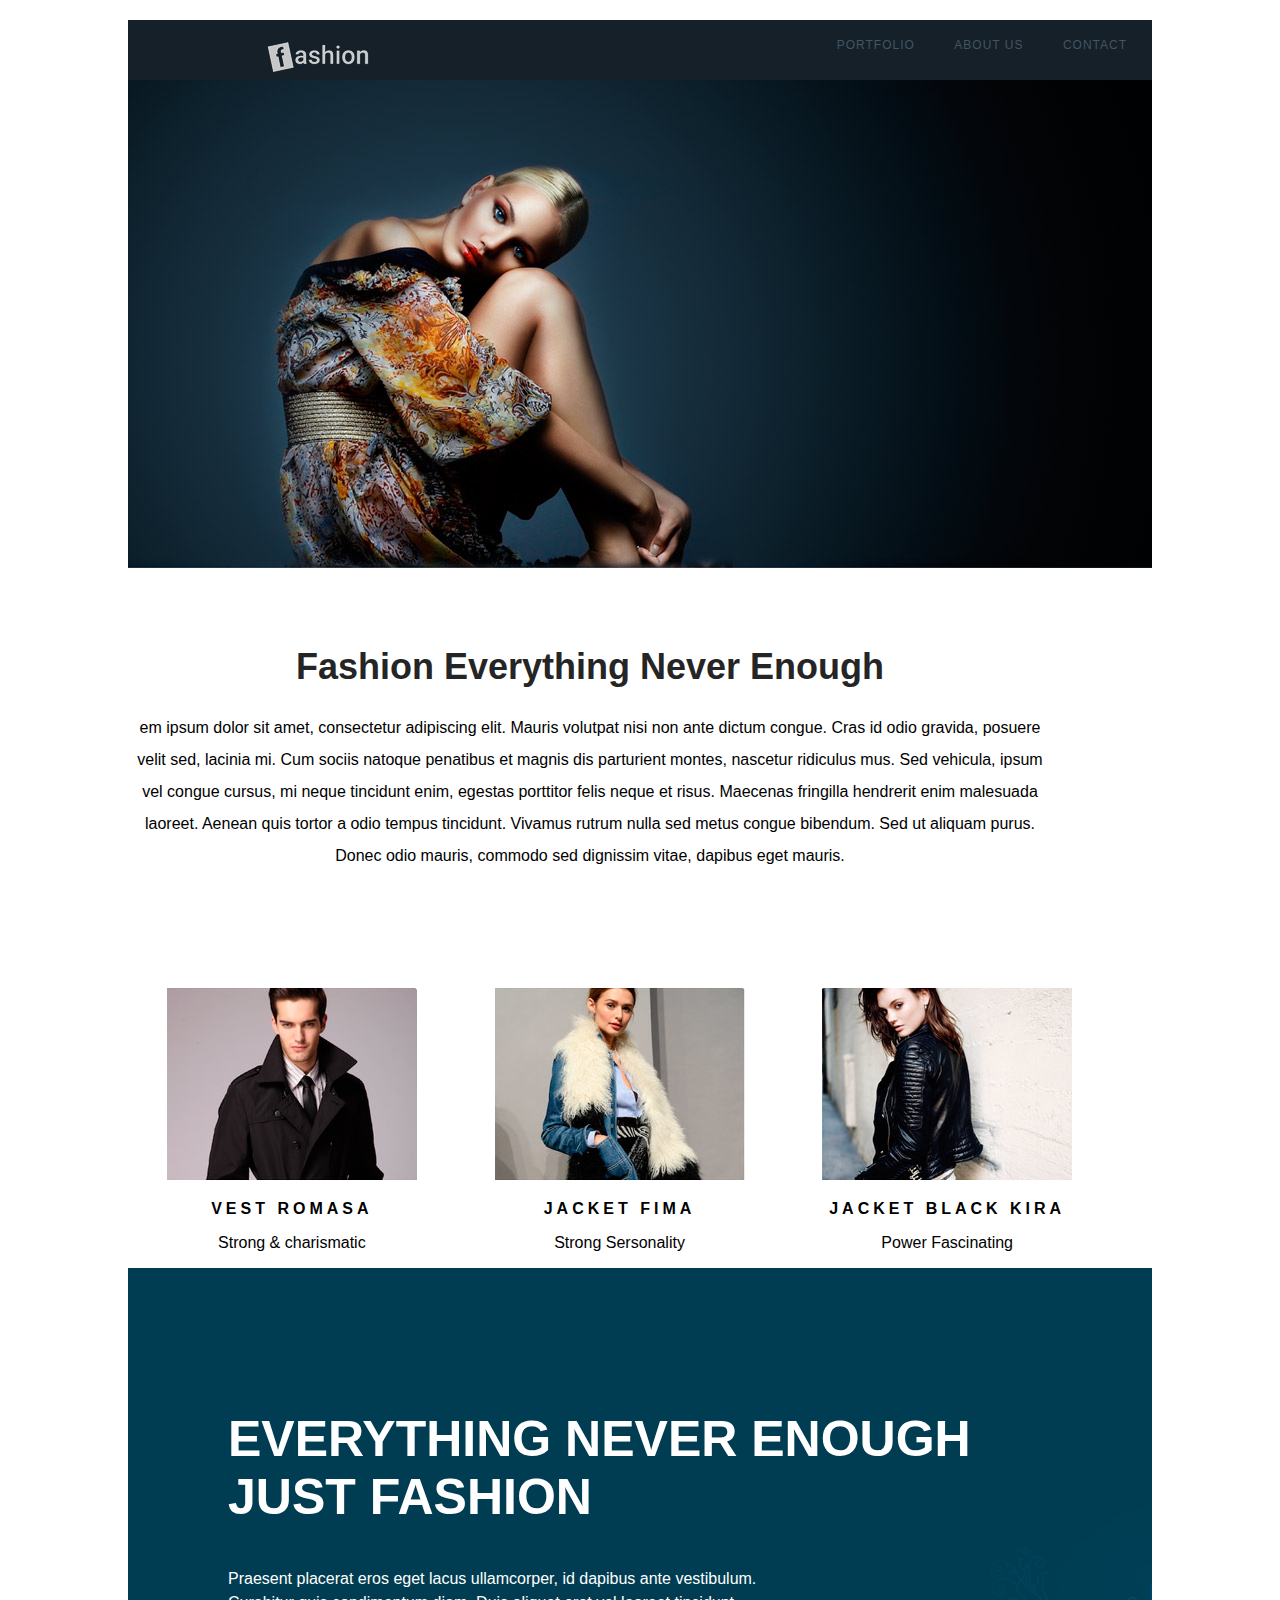
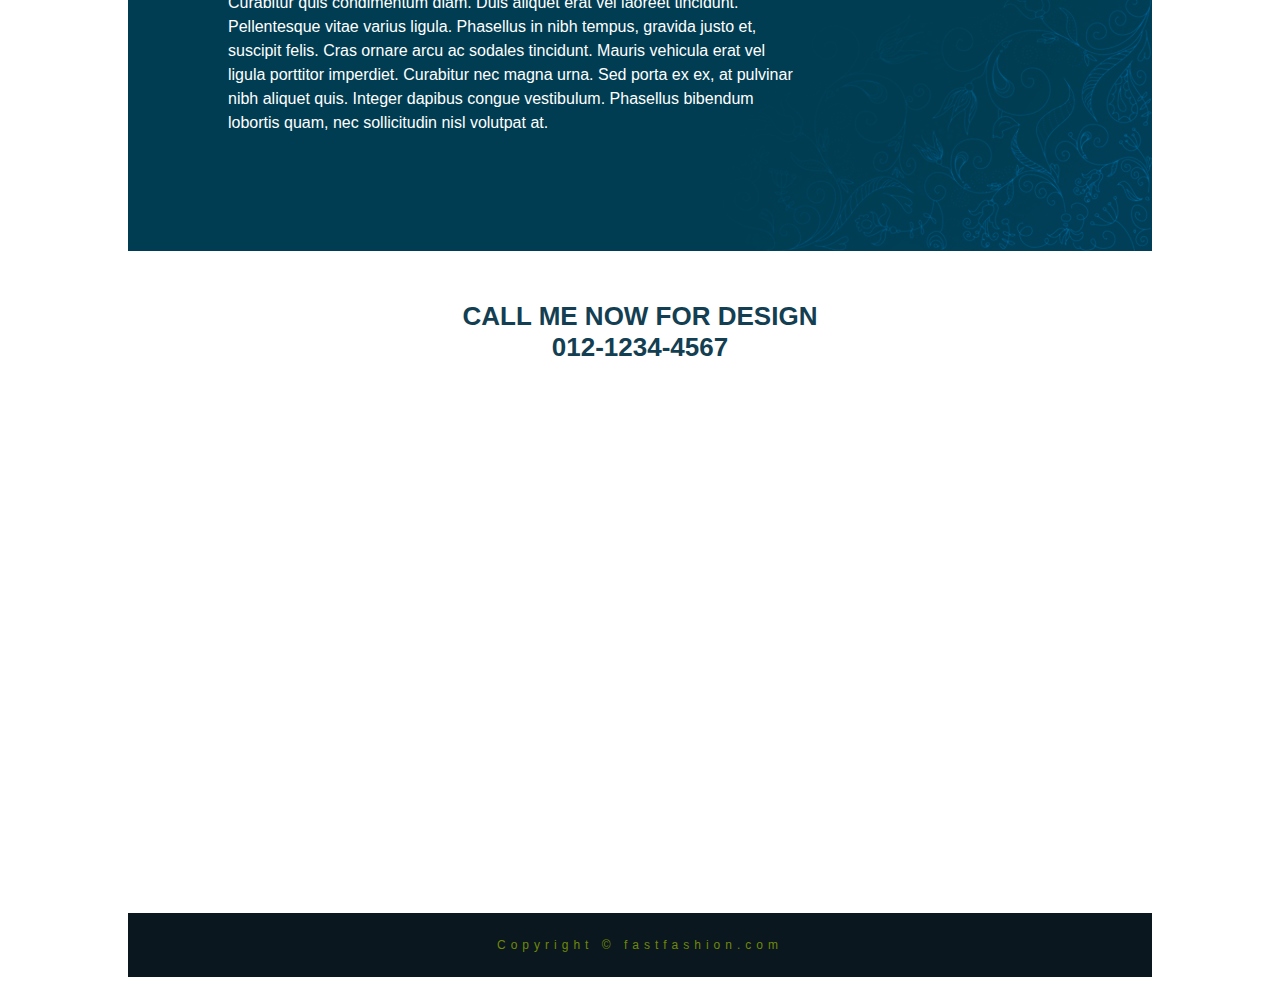
<file: Projeto Fashion/index.html>
<!doctype html>
<!-- doctype informa ao agente de usuario a versão do html que deve ser renderizada-->
<html lang="pt-br">
    <head>
        <title> Fashion </title>
        <meta charset="utf-8">
        <meta name="author" content="Daniel">
        <meta name="description" content="descrição bacanuda">
        <meta name="keywords" content="html5, tecnologia">
        <link rel="stylesheet" href="css/estilo.css">
    </head>
    <body>
        <div id="principal">
        
            <header class="header-top">
                <img class="logotipo" src="imagens/logo.png" alt="Logotipo Fashion">
            
                <nav class="header-nav">
                    <ul>
                        <li><a href="#">Portfolio</a></li>
                        <li><a href="#">About us</a></li>
                        <li><a href="#">Contact</a></li>
                    </ul>
                    </nav> 
                 </header>
                <img src="imagens/topo.jpg" alt="modelo feminina vestindo roupa x">
            
            <article class="portfolio">
                <h1>Fashion Everything Never Enough</h1>

<p>em ipsum dolor sit amet, consectetur adipiscing elit. Mauris volutpat nisi non ante dictum congue. Cras id odio gravida, posuere velit sed, lacinia mi. Cum sociis natoque penatibus et magnis dis parturient montes, nascetur ridiculus mus. Sed vehicula, ipsum vel congue cursus, mi neque tincidunt enim, egestas porttitor felis neque et risus. Maecenas fringilla hendrerit enim malesuada laoreet. Aenean quis tortor a odio tempus tincidunt. Vivamus rutrum nulla sed metus congue bibendum. Sed ut aliquam purus. Donec odio mauris, commodo sed dignissim vitae, dapibus eget mauris.</p>   
            </article>
           
            <section class="galery">
                <article class="galerry-card">
                
                    <img src="imagens/modelo1.jpg" alt="modelo 1">
                    <p class="gallery-title">Vest Romasa </p>
                    <p class="gallery-text">Strong &amp; charismatic</p>
                </article>
            
                 <article class="galerry-card">
                
                    <img src="imagens/modelo2.jpg" alt="modelo 2">
                    <p class="gallery-title">Jacket Fima </p>
                    <p class="gallery-text">Strong Sersonality</p>
                </article>
                
                 <article class="galerry-card">
                
                    <img src="imagens/modelo3.jpg" alt="modelo 3">
                    <p class="gallery-title">Jacket Black Kira  </p>
                    <p class="gallery-text">Power Fascinating</p>
                </article>
                </section>
            
                <article class="about">
                    <h2>Everything Never Enough <br/>Just Fashion</h2>
                    <p>Praesent placerat eros eget lacus ullamcorper, id dapibus ante vestibulum. Curabitur quis condimentum diam. Duis aliquet erat vel laoreet tincidunt. Pellentesque vitae varius ligula. Phasellus in nibh tempus, gravida justo et, suscipit felis. Cras ornare arcu ac sodales tincidunt. Mauris vehicula erat vel ligula porttitor imperdiet. Curabitur nec magna urna. Sed porta ex ex, at pulvinar nibh aliquet quis. Integer dapibus congue vestibulum. Phasellus bibendum lobortis quam, nec sollicitudin nisl volutpat at.</p>
                </article>
            <div id="contact">
                <address>Call me now for design<br>
                    012-1234-4567</address>
            </div>
            
            <div class="maps">
            <iframe src="https://www.google.com/maps/embed?pb=!1m18!1m12!1m3!1d234579.4493846792!2d-46.95448493170849!3d-23.268404899966804!2m3!1f0!2f0!3f0!3m2!1i1024!2i768!4f13.1!3m3!1m2!1s0x94cf24293cc00531%3A0xf686a1c1163c6bbb!2zSnVuZGlhw60sIFNQ!5e0!3m2!1spt-BR!2sbr!4v1554658651280!5m2!1spt-BR!2sbr" width="100%" height="450" frameborder="0" style="border:0" allowfullscreen></iframe>
            </div>
            
            <footer class="rodape">
            Copyright &copy; fastfashion.com
            </footer>
        
        </div>
    </body>
</html>
</file>
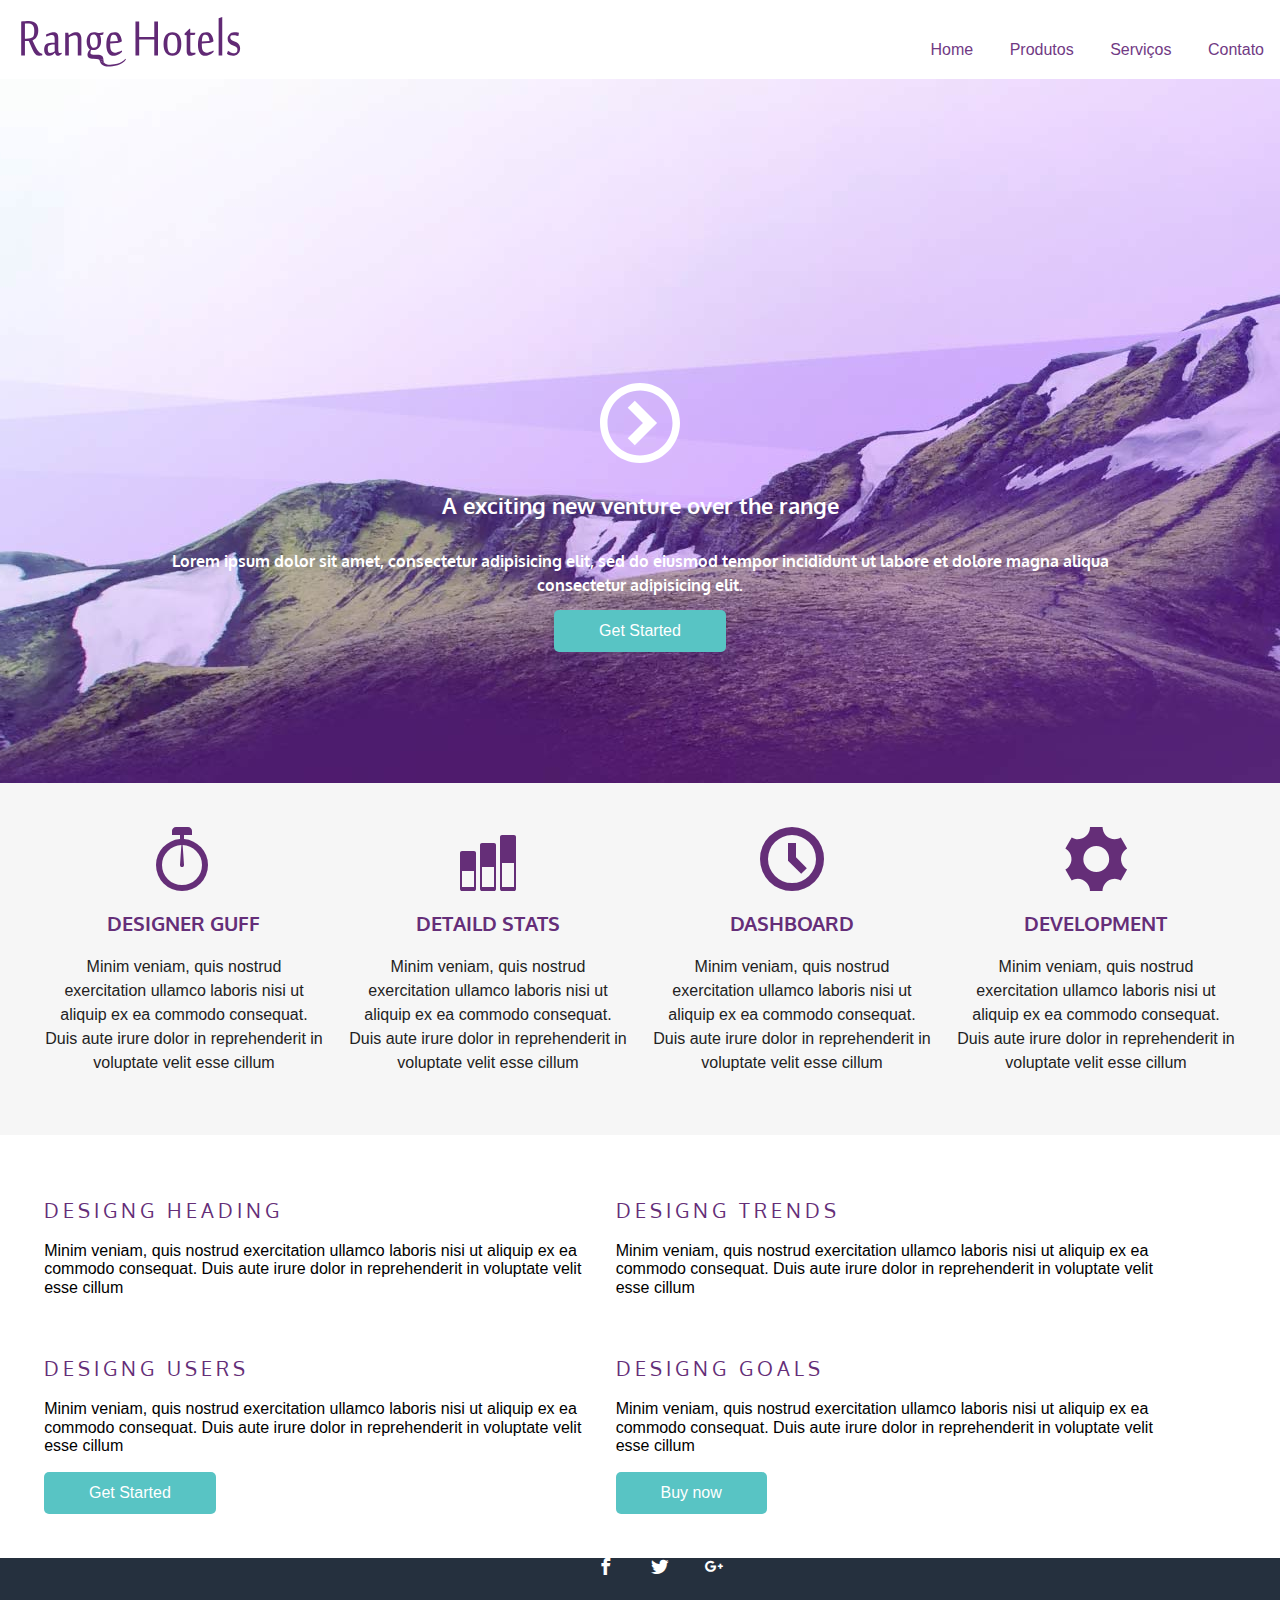
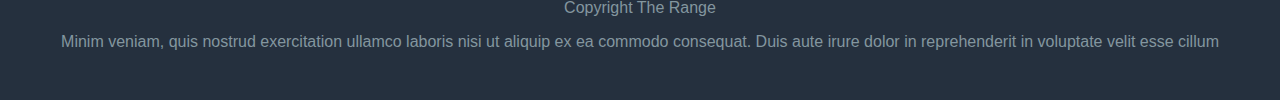
<file: Projeto Responsivo/index.html>
﻿<!doctype html>
<html lang="pt-br">
<head>
    <meta charset="utf-8">
    <title>Responsivo</title>
    <link href='http://fonts.googleapis.com/css?family=Oxygen:400,300,700' rel='stylesheet' type='text/css'>
    
    <link href="css/normalize.css" rel="stylesheet">
    <link href="css/Estilo.css" rel="stylesheet">
    <link href="icomoon/style.css" rel="stylesheet">
    
</head>

<body>

	
    <header class="top-header clearfix">
        <img src="images/logo_mob.svg" alt="Logotipo range hotels" class="top-header-logo">
        
        <nav class="top-nav">
            <ul>
                <li><a href="#">Home</a></li>
                <li><a href="#">Produtos</a></li>
                <li><a href="#">Serviços</a></li>
                <li><a href="#">Contato</a></li>
            </ul>
        </nav>
    
    </header>
    
    <section class="top-content">
        <div class="icon-play">
            <img src="images/icon_play.svg" alt="">
        </div>
        <h1 class="top-content-title"> A exciting new venture over the range</h1>
        <h2 class="top-content-subtitle">Lorem ipsum dolor sit amet, consectetur adipisicing elit, sed do eiusmod tempor incididunt ut labore et dolore magna aliqua consectetur adipisicing elit.</h2>
        
        <a href="#" class="button">  Get Started </a>
    </section>
   
    <section class="midle-content clearfix row">
    
        <article class="col-1-4">
            <span class="icon-stopwatch"></span>
            <h3 class="midle-content-title">Designer Guff</h3>
            <p>Minim veniam, quis nostrud exercitation ullamco laboris nisi ut aliquip ex ea commodo consequat. Duis aute irure dolor in reprehenderit in voluptate velit esse cillum</p>
        </article>
        
        <article class="col-1-4">
            <span class="icon-stats-bars2"></span>
            <h3 class="midle-content-title"> Detaild Stats</h3>
            <p>Minim veniam, quis nostrud exercitation ullamco laboris nisi ut aliquip ex ea commodo consequat. Duis aute irure dolor in reprehenderit in voluptate velit esse cillum</p>
        </article>
        
        <article class="col-1-4">
            <span class="icon-clock"></span>
            <h3 class="midle-content-title"> Dashboard</h3>
            <p> Minim veniam, quis nostrud exercitation ullamco laboris nisi ut aliquip ex ea commodo consequat. Duis aute irure dolor in reprehenderit in voluptate velit esse cillum</p>
        </article>
        
         <article class="col-1-4">
             <span class="icon-cog"></span>
            <h3 class="midle-content-title"> Development</h3>
            <p>Minim veniam, quis nostrud exercitation ullamco laboris nisi ut aliquip ex ea commodo consequat. Duis aute irure dolor in reprehenderit in voluptate velit esse cillum</p>
        </article>
        
    
        
    </section>
    
    <section class="main-content row">
    
        
        <article class="main-content-article col-1-2">
            <h3 class="main-content-title"> Designg Heading</h3>
            <p>Minim veniam, quis nostrud exercitation ullamco laboris nisi ut aliquip ex ea commodo consequat. Duis aute irure dolor in reprehenderit in voluptate velit esse cillum</p>
        </article>
        
         <article class="main-content-article col-1-2">
            <h3 class="main-content-title"> Designg Trends</h3>
            <p>Minim veniam, quis nostrud exercitation ullamco laboris nisi ut aliquip ex ea commodo consequat. Duis aute irure dolor in reprehenderit in voluptate velit esse cillum</p>
        </article>
        
        
        <article class="main-content-article clearfix col-1-2">
            <h3 class="main-content-title">Designg Users </h3>
            <p>Minim veniam, quis nostrud exercitation ullamco laboris nisi ut aliquip ex ea commodo consequat. Duis aute irure dolor in reprehenderit in voluptate velit esse cillum</p>
            
            <a href="%" class="button">Get Started </a>
        </article>
        
        
        <article class="main-content-article clearfix col-1-2">
            <h3 class="main-content-title">Designg Goals</h3>
            <p> Minim veniam, quis nostrud exercitation ullamco laboris nisi ut aliquip ex ea commodo consequat. Duis aute irure dolor in reprehenderit in voluptate velit esse cillum</p>
              <a href="%" class="button">Buy now</a>
        </article>
        
        
    </section>
           

    <footer class="footer">
        <ul class="footer-menushare">
            <li><a href="#" class="icon-facebook"><span class="hidden">Facebook</span></a></li>
            <li><a href="#" class="icon-twitter"><span class="hidden">Twitter</span></a></li>
            <li><a href="#" class="icon-google-plus"><span class="hidden">Google plus</span></a></li>
        </ul>
        <p>Copyright The Range</p>
        <p>Minim veniam, quis nostrud exercitation ullamco laboris nisi ut aliquip ex ea commodo consequat. Duis aute irure dolor in reprehenderit in voluptate velit esse cillum</p>
    </footer>
    

</body>
</html>
</file>
<file: Projeto Fashion/css/estilo.css>
body{
    font-family: tahoma, arial, sans-serif; /**/
    margin: 0px; /*zerando a margin que já vem por padrão com valor*/
    padding: 0px; /*zerando o pading pelo mesmo motivo*/
}

#principal{
    width: 1024px; /*falando o espaço que ira ocupar no navegador*/
    margin: 20px auto; /*centralizando a minha imagem*/
}

.header-top{
    height: 60px; /*definindo a altura do meu menu*/
    background: #162028; /**/
    position: relative;
}
.logotipo{
    margin: 20px 0 0 135px; /*espaçamento da minha imagem*/
}
.header-nav{
    position: absolute;
    top: 5px;
    right: 0;
    height: 100%;
}
.header-nav ul{
    margin: 0;
    padding: 0;
}
.header-nav li{
    list-style: none; /* tirando o efeito da lista */
    display: inline-block; /* coloando a lista em linha e dividida em bolocos */
    margin-right: 15px;
    padding: 10px;
}
.header-nav a{
    color: #425564; /* tirando a cor azul do link*/
    text-decoration: none; /* tirando a decoração no link*/
    text-transform: uppercase; /*colocando tudo em maiusculo*/
    font-size: 12px; /* tamanho da fonte*/
    letter-spacing: 1px; /*espaçamento das letras*/
    transition: color .3s linear; /* transição para quando eu passar o mouse em cima do link */
}

.header-nav a:hover{ /* efeito para quando passar o mouse em cima do meu link */
    color: white;
}


.portfolio{
    padding: 50px 100px 100px 0;
    text-align: center;  
}
.portfolio h1{
    font-size: 36px;
    color: #252525;
}
.portfolio p {
    font-size: 16px;
    line-height: 2; /* margin top e bootom para o meu texto */
    
}
.galerry{
    color: #555;
    padding: 0 100px 50px 100px;
}
.galerry-card{
    width: 32%; /* deixando meus cards com 32% do tamanho */
    float: left; /*  */
    text-align: center;
    

}
.gallery-title{
    text-transform: uppercase;
    letter-spacing: 4px;
    font-size: 16px;
    font-weight: bold; /* efeito para o texto */
    
}
.about{
    overflow: auto;
    background-color: #003d52;
    padding: 100px;
    color: white;
    background-image: url(..//imagens/bg_detalhe.png);
    background-repeat: no-repeat; /* para a imagem não se repetir */
    background-position: right bottom; /* centralizando a imagem */
}
.about h2{
    text-transform: uppercase;
    font-size: 50px;
    font width: normal; /* tirando o negrito / efeito*/
}
.about p {
    line-height: 1.5;
    width: 70%;
}

#contact{
    margin: 50px 0;
}
#contact address{
    color: #143f52;
    text-transform: uppercase;
    font-size: 26px;
    font-style: normal;
    text-align: center;
    font-weight: bold;
}
.maps{
    width: 100%;
    height: 450px;
    margin-top: 20px;
}

.rodape{
    margin-top: 50px;
    background: #0b171f;
    padding: 25px;
    font-size: 12px;
    color: #6f8907;
    letter-spacing: 5px;
    text-align: center;
}
</file>
<file: Projeto Responsivo/css/Estilo.css>
@charset "UTF-8";

html{
    font-family: sans-serif;
}
h1, h2, h3, h4, h5, h6{
    font-family: "Oxygen", arial;
    
}
.clearfix:after, .row:after{
    content: '';
    display: block;
    clear: both;
}
.icon-play{
    height: 5em;
    display: none;
}
.icon-play img{
    max-width: 100%;
    max-height: 100%;
}
.button{
    text-decoration: none;
    display: inline-block;
    padding: .75em 2.8em;
    background: #58c4c4;
    border-radius: 5px;
    color: white;
}
.button:hover{
    background: #37a0a0;
    transition: .2s;
}
.top-header{
    text-align: center;
}
.top-header-logo{
    margin: .5em;
}
.top-nav{
    background: #612674;
    text-align: center;
}
.top-nav ul{
    margin: 0;
    padding: 0;
    list-style: none;
}
.top-nav a{
    color: white;
    text-decoration: none;
    padding: 1em;
    display: block;  
}
.top-nav a:hover{
    background: #7c3792;
    transition: .2s;
}



.top-content{
    padding: 1em;
    text-align: center;
    background: #f6f6f6;
}

.top-content-title{
    color: #612674;
    font-size:  1.375em;/*valor que eu quero dividido pelo valor do contexto 20 / 16*/
    margin: 1.375em;
}

.top-content-subtitle{
    color: #a87bb7;
    font-size: 1em;
    line-height: 1.5;
}

.midle-content{
    padding: 2em;
    background: #f6f6f6;
    text-align: center;
}

.midle-content-title{
    font-size: 1.25em;
    color: #652e79;
    text-transform: uppercase;
}
.midle-content p{
    line-height: 1.5;
    color: #222;
}

.midle-content span[class^=icon]{
    font-size: 4em;
    color: #652e78;
}
.main-content{
    padding: 2em;
}
.main-content-article{
  margin-bottom: 3.5em;  
}
.main-content-title{
    letter-spacing: .2em;
    color: #652e78;
    text-transform: uppercase;
    letter-spacing: .2em;
    font-weight: normal;
    font-size: 1.25em;
}
.hidden{
    width: 0;
    height: 0;
    overflow: hidden;
    opacity: 0;
    display: block;
}
.footer{
   
    background: #25303e;
    color: #83969f;
    text-align: center;
    padding-bottom: 2em;
}
.footer-menushare{
   
    display: inline-block;
    margin: 0 1em;
}
.footer-menushare ul{
    list-style: none;
    margin: 0;
    padding: 0;
    display: inline-block;
    
}
.footer-menushare li{
    display: inline-block;
    margin: 0 1em;
}
.footer-menushare a{
    text-decoration: none;
    color: white;
    font-size:  1.1em;
    
}

/* Medias querueres*/

@media screen and (min-width: 48.75em){ /*780 / 16 */
    .top-header-logo{
        float: left;
    }
    .icon-play{
   display: block;
    }
    .top-nav{
        background: transparent;
        float: right;
        margin-top: 25px;
    }
    .top-nav ul{
        margin: 0;
        padding: 0;
        
    }
    .top-nav li{
        display: inline-block;
    }
    .top-nav a{
        color: #713a84;
    }
    .top-nav a:hover{
        background: #e7d9fc;
    }
    .top-content{
        background: #521a66;
    }
    .top-content-title, .top-content-subtitle{
        
        color: white;
    }
    
    .col-1-4{
        width: 44%;
        margin: 3%;
        float: left;
    }
    .main-content-article .button{
        float: right;
    }
    
}


@media screen and (min-width: 62.5em){ /*1000 / 16*/
    
    .top-content{
        background: #521a66 url(..//images/bg_topo_1198x670.jpg);
        height: 15em;
        padding: 15em;
      
    }
}

@media screen and (min-width:74em){
    .top-content{
        background-image: url(../images/bg_topo_1600x1374.jpg);
        padding: 19em 10em 10em;
        background-repeat: no-repeat;
        background-position: center top;
        
    }
    .col-1-4{
        width:  23%;
        margin: 1%;
    }
    .col-1-2{
    float: left;
     width: 45%;
    margin: 1%;    
    }
      .main-content-article .button{
        float: none;
    }
}
</file>
<file: Projeto Responsivo/icomoon/style.css>
@font-face {
  font-family: 'icomoon';
  src:  url('fonts/icomoon.eot?m5in66');
  src:  url('fonts/icomoon.eot?m5in66#iefix') format('embedded-opentype'),
    url('fonts/icomoon.ttf?m5in66') format('truetype'),
    url('fonts/icomoon.woff?m5in66') format('woff'),
    url('fonts/icomoon.svg?m5in66#icomoon') format('svg');
  font-weight: normal;
  font-style: normal;
}

[class^="icon-"], [class*=" icon-"] {
  /* use !important to prevent issues with browser extensions that change fonts */
  font-family: 'icomoon' !important;
  speak: none;
  font-style: normal;
  font-weight: normal;
  font-variant: normal;
  text-transform: none;
  line-height: 1;

  /* Better Font Rendering =========== */
  -webkit-font-smoothing: antialiased;
  -moz-osx-font-smoothing: grayscale;
}

.icon-clock:before {
  content: "\e94e";
}
.icon-stopwatch:before {
  content: "\e952";
}
.icon-cog:before {
  content: "\e994";
}
.icon-stats-bars2:before {
  content: "\e99d";
}
.icon-google-plus:before {
  content: "\ea8b";
}
.icon-facebook:before {
  content: "\ea90";
}
.icon-twitter:before {
  content: "\ea96";
}
</file>
